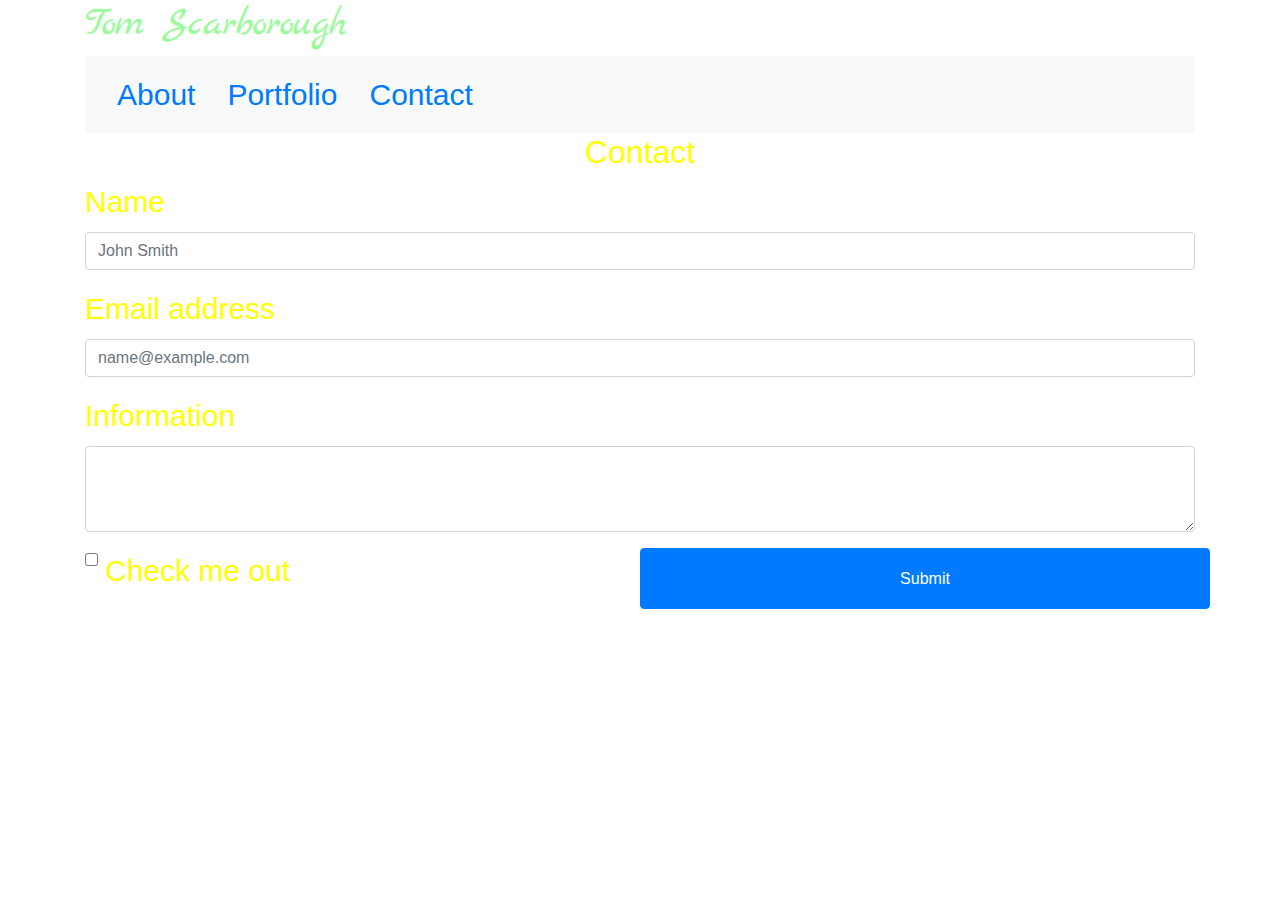
<file: contact.html>
<!DOCTYPE html>
<html lang="en">
<head>
    <meta charset="UTF-8">
    <meta name="viewport" content="width=device-width, initial-scale=1.0">
    <title>Contact</title>
    
    <link rel="stylesheet" href="https://stackpath.bootstrapcdn.com/bootstrap/4.4.1/css/bootstrap.min.css" integrity="sha384-Vkoo8x4CGsO3+Hhxv8T/Q5PaXtkKtu6ug5TOeNV6gBiFeWPGFN9MuhOf23Q9Ifjh" crossorigin="anonymous">
    <link rel="stylesheet" type="text/css" href="style.css">
    <link href="https://fonts.googleapis.com/css2?family=Marck+Script&display=swap" rel="stylesheet">
</head>
<body>
    <div class="container">
        <h1>Tom Scarborough </h1>
        
        <nav class="navbar navbar-expand-lg navbar-light bg-light">
                <a class="nav-link" href="index.html">About</a>
                <a class="nav-link" href="Portfolio.html">Portfolio</a>
            <a class="nav-link" href="contact.html">Contact</a>
        </nav>
            
        
                <H2>Contact</H2>
            <form>
                <div class="form-group">
                    <label for="exampleFormControlInput1">Name</label>
                   <input type="email" class="form-control" id="exampleFormControlInput1" placeholder="John Smith">
                 </div>
               <div class="form-group">
                   <label for="exampleFormControlInput1">Email address</label>
                  <input type="email" class="form-control" id="exampleFormControlInput1" placeholder="name@example.com">
                </div>
                <div class="form-group">
                        <label for="exampleFormControlTextarea1">Information</label>
                        <textarea class="form-control" 
                        id="exampleFormControlTextarea1" rows="3"></textarea>
                </div>      
        <div class="row">
            <div class="col-md-6">
                <div class="form-group form-check">
                    <input type="checkbox" class="form-check-input" id="exampleCheck1">
                    <label class="form-check-label" for="exampleCheck1">Check me out</label>
                </div>
            </div>
            
                <button type="submit" class="btn btn-primary col-md-6">Submit</button>
        </div>   
     </form>
            
            
    
</body>
</html>
</file>
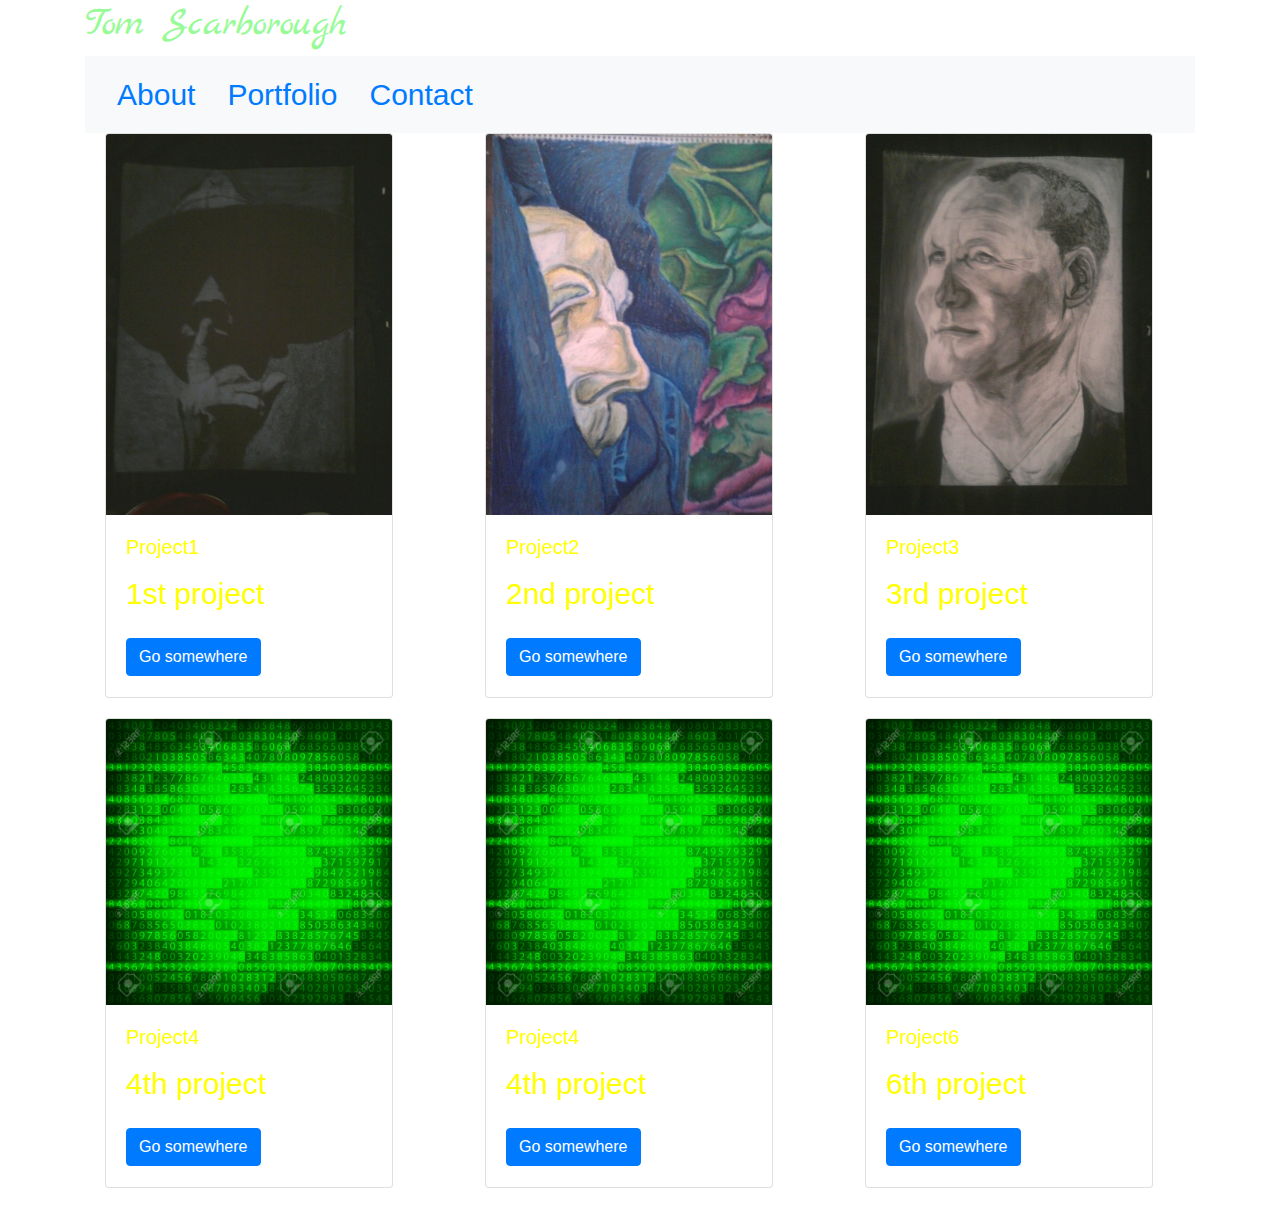
<file: Portfolio.html>
<!DOCTYPE html>
<html lang="en">
<head>
    <meta charset="UTF-8">
    <meta name="viewport" content="width=device-width, initial-scale=1.0">
    <title>portfolio</title>
    
    <link rel="stylesheet" href="https://stackpath.bootstrapcdn.com/bootstrap/4.4.1/css/bootstrap.min.css" integrity="sha384-Vkoo8x4CGsO3+Hhxv8T/Q5PaXtkKtu6ug5TOeNV6gBiFeWPGFN9MuhOf23Q9Ifjh" crossorigin="anonymous">
    <link rel="stylesheet" type="text/css" href="style.css">
    <link href="https://fonts.googleapis.com/css2?family=Marck+Script&display=swap" rel="stylesheet">
</head>
<body>
    <div class="container">
        <h1>Tom Scarborough </h1>
      
          <nav class="navbar navbar-expand-lg navbar-light bg-light">
            <a class="nav-link" href="index.html">About</a>
            <a class="nav-link" href="Portfolio.html">Portfolio</a>
           <a class="nav-link" href="contact.html">Contact</a>
           
           
             
          </nav>
        <div class ="row justify-content-center">
            <div class ="col-md-6 col-lg-4">
                <div class="card" style="width: 18rem;">
                    <img src="sh.jpg" class="card-img-top" alt="...">
                    <div class="card-body">
                      <h5 class="card-title">Project1</h5>
                      <p class="card-text">1st project</p>
                      <a href="" class="btn btn-primary">Go somewhere</a>
                    </div>
                  </div>
                
            </div>
        
             <div  class ="col-lg-4 col-md-6">
                <div class="card" style="width: 18rem;">
                    <img src="peek.jpg" class="card-img-top" alt="...">
                    <div class="card-body">
                      <h5 class="card-title">Project2</h5>
                      <p class="card-text">2nd project</p>
                      <a href="" class="btn btn-primary">Go somewhere</a>
                    </div>
                  </div>
               
            </div>
        
         
            <div class ="col-lg-4 col-md-6">
                
                <div class="card" style="width: 18rem;">
                    <img src="army.jpg" class="card-img-top" alt="...">
                    <div class="card-body">
                      <h5 class="card-title">Project3</h5>
                      <p class="card-text">3rd project</p>
                      <a href="" class="btn btn-primary">Go somewhere</a>
                    </div>
                  </div>
            
            </div>
            
             <div  class ="col-lg-4 col-md-6">
                 
                <div class="card" style="width: 18rem;">
                    <img src="pro.jpg" class="card-img-top" alt="...">
                    <div class="card-body">
                      <h5 class="card-title">Project4</h5>
                      <p class="card-text">4th project</p>
                      <a href="" class="btn btn-primary">Go somewhere</a>
                    </div>
                  </div>
            </div>
         
        
            <div class ="col-lg-4 col-md-6 4">
                <div class="card" style="width: 18rem;">
                    <img src="pro.jpg" class="card-img-top" alt="...">
                    <div class="card-body">
                      <h5 class="card-title">Project4</h5>
                      <p class="card-text">4th project</p>
                      <a href="" class="btn btn-primary">Go somewhere</a>
                    </div>
                  </div>
            </div>
             <div  class ="col-lg-4 col-md-6 ">
                <div class="card" style="width: 18rem;">
                    <img src="pro.jpg" class="card-img-top" alt="...">
                    <div class="card-body">
                      <h5 class="card-title">Project6</h5>
                      <p class="card-text">6th project</p>
                      <a href="" class="btn btn-primary">Go somewhere</a>
                    </div>
                  </div>
             </div>
            </div>
        </div>
    </div>
</body>
</html>
</file>
<file: style.css>
body{
background-image: url(https://d2gg9evh47fn9z.cloudfront.net/thumb_COLOURBOX19425712.jpg);
color: yellow;
font-size: 30px;
}
h1{
    color: palegreen;
    font-family: 'Marck Script', cursive;
}
.container{
    background-image: url(https://img.rawpixel.com/s3fs-private/rawpixel_images/website_content/v627-aew-11-technologybackground_1.jpg?w=800&dpr=1&fit=default&crop=default&auto=format&fm=pjpg&q=75&vib=3&con=3&usm=15&bg=F4F4F3&ixlib=js-2.2.1&s=bb5d56aabf5f9b6f4ec5f5bbd5061699);

}
.card{
background-image: url(https://d2gg9evh47fn9z.cloudfront.net/thumb_COLOURBOX19425712.jpg);
margin-bottom: 20px;
margin-left: 20px;
margin-right: 20px;

}
h2{
    text-align: center;
}
</file>
